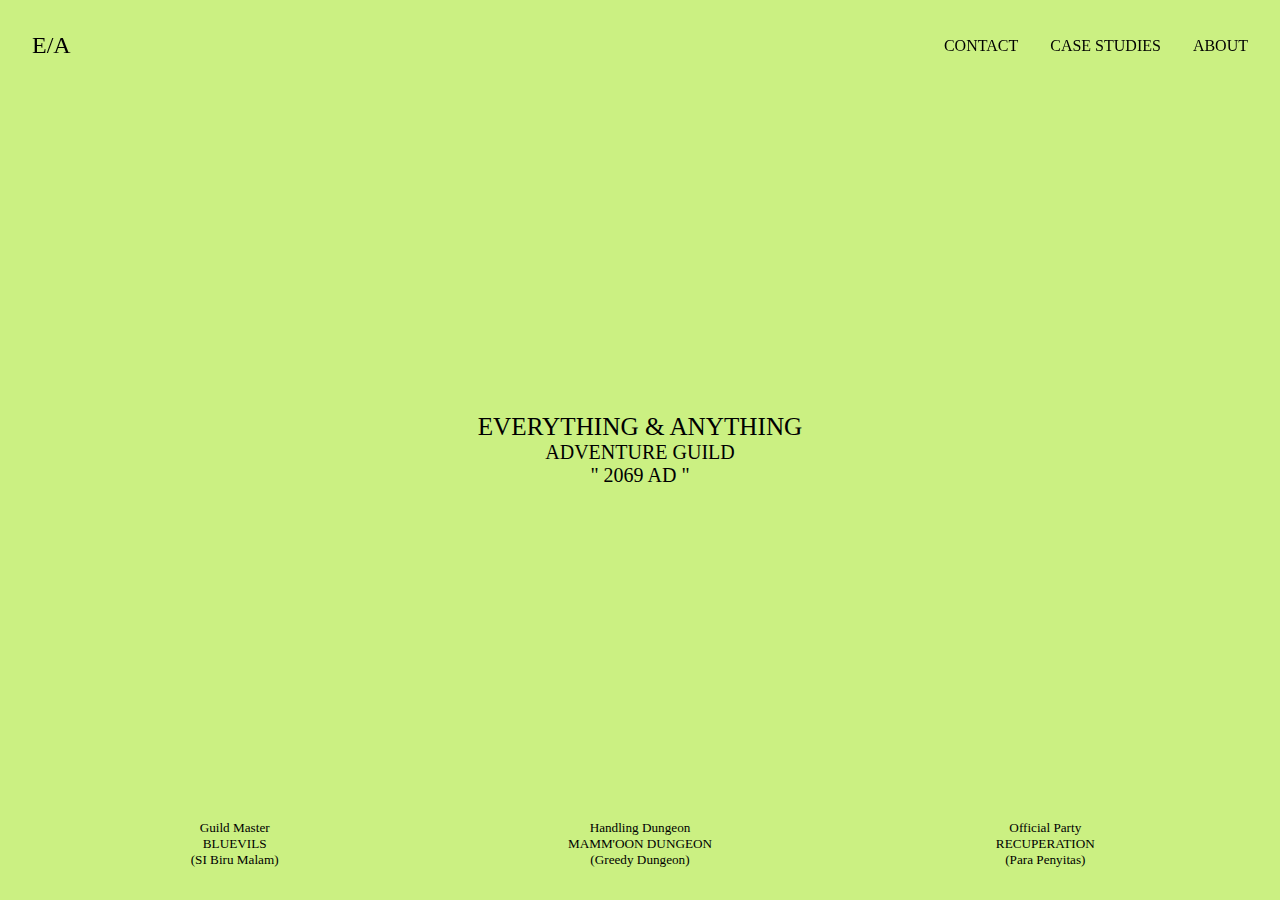
<file: index.html>
<!DOCTYPE html>
<html lang="en">
  <head>
    <meta charset="UTF-8" />
    <meta name="viewport" content="width=device-width, initial-scale=1.0" />
    <title>Home | Brutal Portfolio | CG MWT August 2023</title>
    <link rel="stylesheet" href="main.css" />
  </head>
  <body>
    <div class="container">
      <main>
        <div class="content">
          <img class="content__img" src="images/01.png" />
          <img class="content__img" src="images/02.png" />
          <img class="content__img" src="images/03.png" />
          <img class="content__img" src="images/04.png" />
          <img class="content__img" src="images/05.png" />
          <img class="content__img" src="images/06.png" />
          <img class="content__img" src="images/07.png" />
          <img class="content__img" src="images/08.png" />
          <img class="content__img" src="images/09.png" />
        </div>
      </main>
      <!-- nav -->
      <nav>
        <div class="nav-logo">
          <div class="nav-link">
            <a href="index.html">E/A</a>
          </div>
        </div>
        <div class="nav-links">
          <div class="nav-link">
            <a href="#">Contact</a>
          </div>
          <div class="nav-link">
            <a href="case-studies.html">Case Studies</a>
          </div>
          <div class="nav-link">
            <a href="about.html">About</a>
          </div>
        </div>
      </nav>

      <!-- header -->
      <header>
        <p id="name">EVERYTHING & ANYTHING</p>
        <p>ADVENTURE GUILD</p>
        <p>" 2069 AD "</p>
      </header>

      <!-- footer -->
      <footer>
        <div class="footer-col">
          <p>Guild Master</p>
          <p>BLUEVILS</p>
          <p>(SI Biru Malam)</p>
        </div>
        <div class="footer-col">
          <p>Handling Dungeon</p>
          <p>MAMM'OON DUNGEON</p>
          <p>(Greedy Dungeon)</p>
        </div>
        <div class="footer-col">
          <p>Official Party</p>
          <p>RECUPERATION</p>
          <p>(Para Penyitas)</p>
        </div>
      </footer>
    </div>
    <script src="js/imagesloaded.pkgd.min.js"></script>
    <script src="js/TweenMax.min.js"></script>
    <script src="js/script.js"></script>
  </body>
</html>
</file>
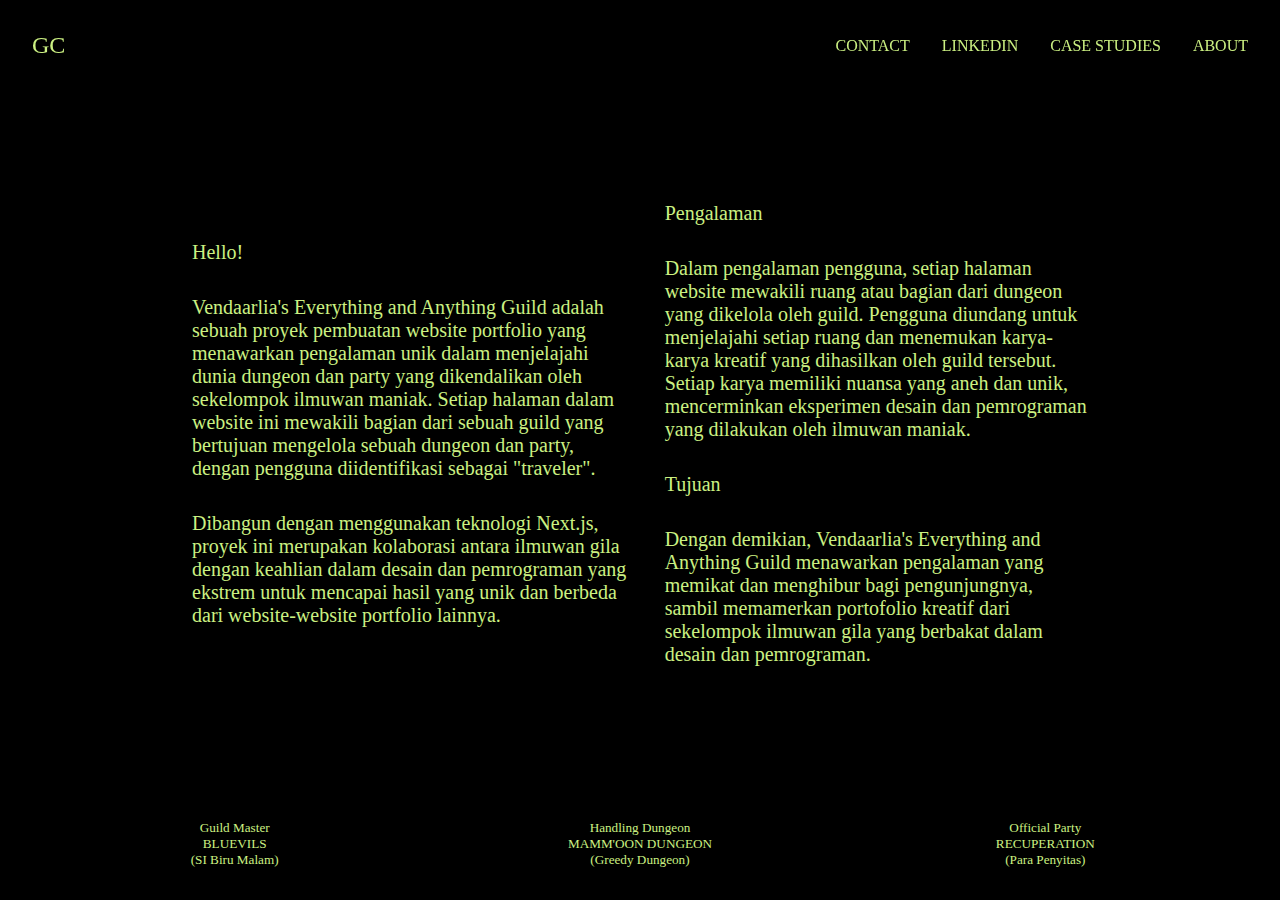
<file: about.html>
<!DOCTYPE html>
<html lang="en">
  <head>
    <meta charset="UTF-8" />
    <meta name="viewport" content="width=device-width, initial-scale=1.0" />
    <title>About | Brutal Portfolio | CG MWT August 2023</title>
    <link rel="stylesheet" href="main.css" />
  </head>
  <body>
    <div class="container" id="dark">
      <!-- nav -->
      <nav id="light">
        <div class="nav-logo">
          <div class="nav-link">
            <a href="index.html">GC</a>
          </div>
        </div>
        <div class="nav-links">
          <div class="nav-link">
            <a href="#">Contact</a>
          </div>
          <div class="nav-link">
            <a href="#">LinkedIn</a>
          </div>
          <div class="nav-link">
            <a href="case-studies.html">Case Studies</a>
          </div>
          <div class="nav-link">
            <a href="about.html">About</a>
          </div>
        </div>
      </nav>

      <!-- about -->
      <section class="about">
        <div class="about-col">
          <p>Hello!</p>
          <p>
            Vendaarlia's Everything and Anything Guild adalah sebuah proyek pembuatan website portfolio yang menawarkan pengalaman unik dalam menjelajahi dunia dungeon dan party yang dikendalikan oleh sekelompok ilmuwan maniak. Setiap halaman dalam website ini mewakili bagian dari sebuah guild yang bertujuan mengelola sebuah dungeon dan party, dengan pengguna diidentifikasi sebagai "traveler".
          </p>
          <p>
            Dibangun dengan menggunakan teknologi Next.js, proyek ini merupakan kolaborasi antara ilmuwan gila dengan keahlian dalam desain dan pemrograman yang ekstrem untuk mencapai hasil yang unik dan berbeda dari website-website portfolio lainnya.
          </p>
        </div>
        <div class="about-col">
          <p>Pengalaman</p>
          <p>
            Dalam pengalaman pengguna, setiap halaman website mewakili ruang atau bagian dari dungeon yang dikelola oleh guild. Pengguna diundang untuk menjelajahi setiap ruang dan menemukan karya-karya kreatif yang dihasilkan oleh guild tersebut. Setiap karya memiliki nuansa yang aneh dan unik, mencerminkan eksperimen desain dan pemrograman yang dilakukan oleh ilmuwan maniak.
          </p>
          <p>Tujuan</p>
          <p>
            Dengan demikian, Vendaarlia's Everything and Anything Guild menawarkan pengalaman yang memikat dan menghibur bagi pengunjungnya, sambil memamerkan portofolio kreatif dari sekelompok ilmuwan gila yang berbakat dalam desain dan pemrograman.
          </p>
        </div>
      </section>

      <!-- footer -->
      <footer id="light">
        <div class="footer-col">
          <p>Guild Master</p>
          <p>BLUEVILS</p>
          <p>(SI Biru Malam)</p>
        </div>
        <div class="footer-col">
          <p>Handling Dungeon</p>
          <p>MAMM'OON DUNGEON</p>
          <p>(Greedy Dungeon)</p>
        </div>
        <div class="footer-col">
          <p>Official Party</p>
          <p>RECUPERATION</p>
          <p>(Para Penyitas)</p>
        </div>
      </footer>
    </div>
  </body>
</html>
</file>
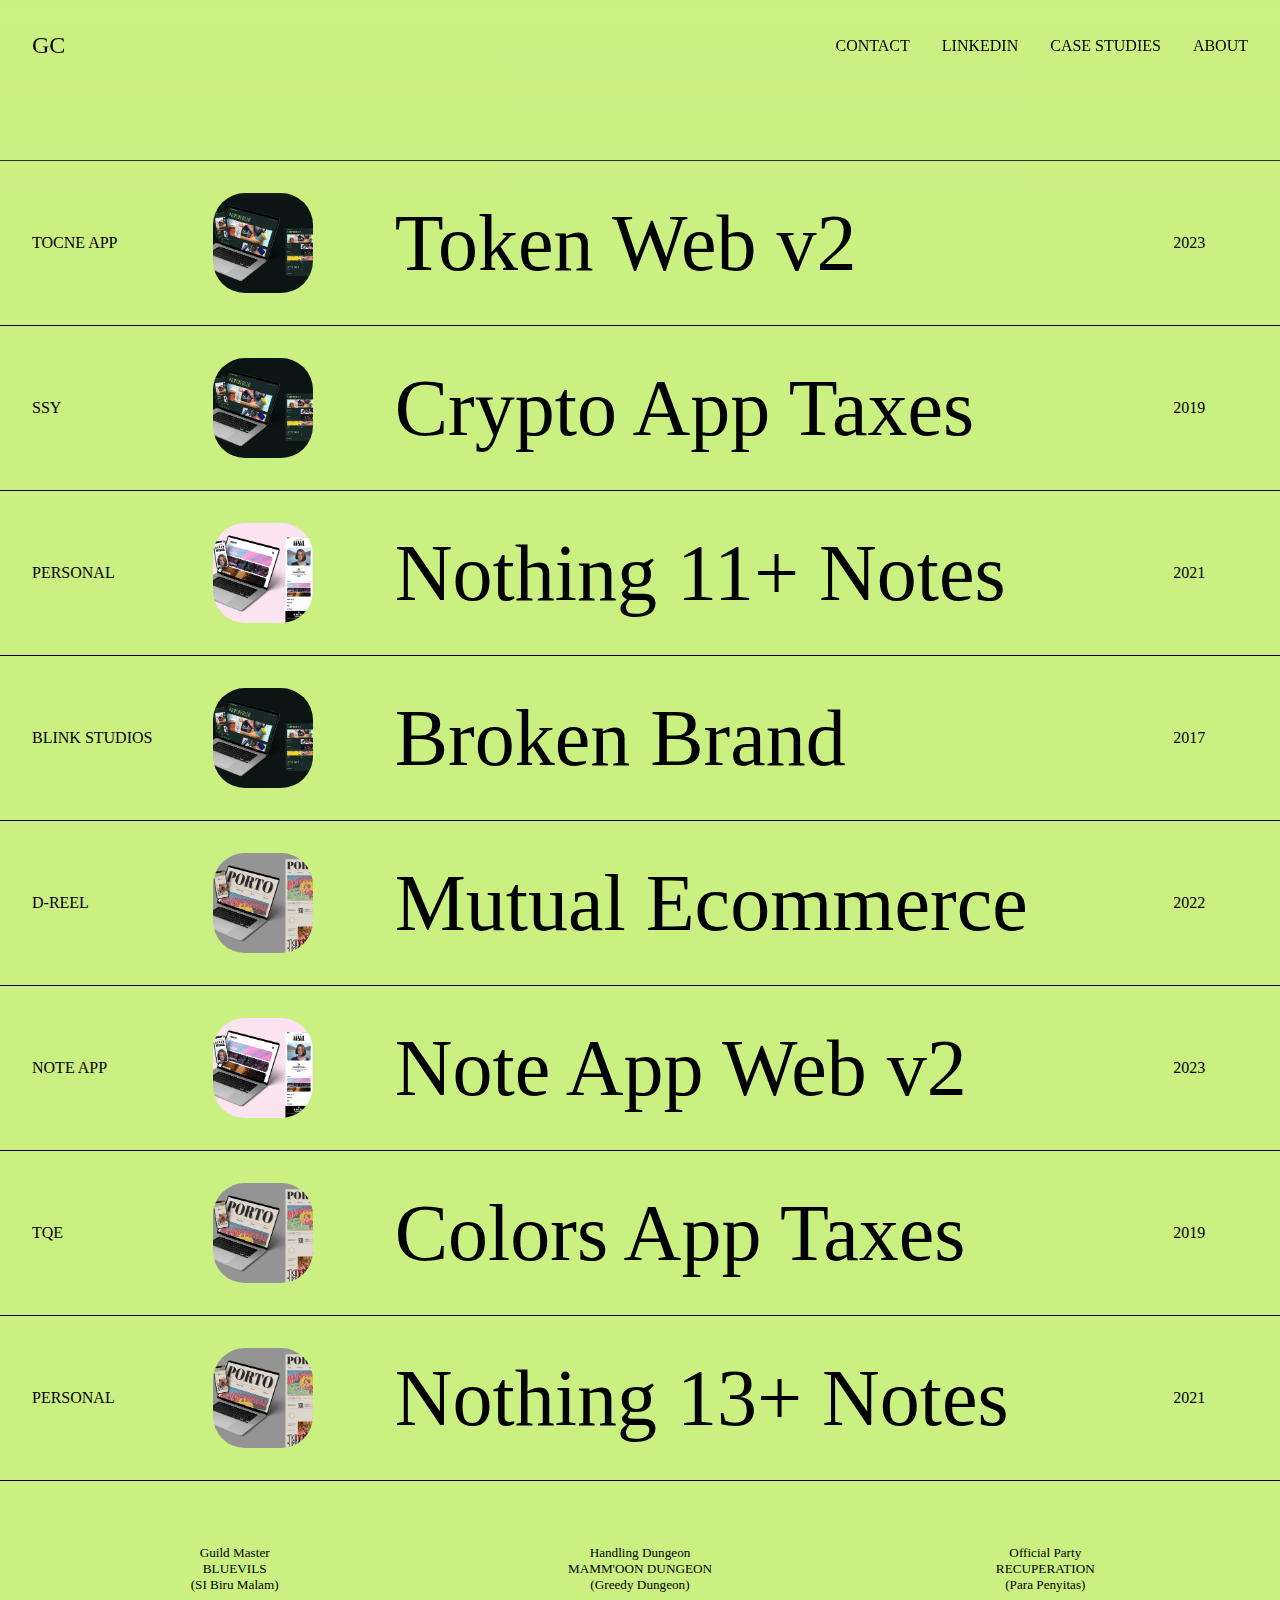
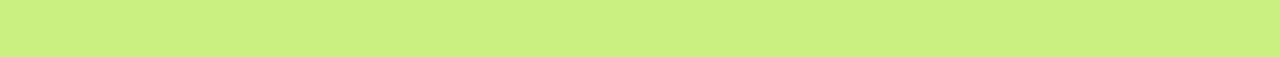
<file: case-studies.html>
<!DOCTYPE html>
<html lang="en">
  <head>
    <meta charset="UTF-8" />
    <meta name="viewport" content="width=device-width, initial-scale=1.0" />
    <title>Case Studies | Brutal Portfolio | CG MWT August 2023</title>
    <link rel="stylesheet" href="main.css" />
  </head>
  <body>
    <div class="container">
      <div class="gradient"></div>

      <!-- nav -->
      <nav>
        <div class="nav-logo">
          <div class="nav-link">
            <a href="index.html">GC</a>
          </div>
        </div>
        <div class="nav-links">
          <div class="nav-link">
            <a href="#">Contact</a>
          </div>
          <div class="nav-link">
            <a href="#">LinkedIn</a>
          </div>
          <div class="nav-link">
            <a href="case-studies.html">Case Studies</a>
          </div>
          <div class="nav-link">
            <a href="about.html">About</a>
          </div>
        </div>
      </nav>

      <!-- studies -->
      <section class="studies">
        <div class="study">
          <div class="study-category">Tocne App</div>
          <div class="study-icon">
            <div class="study-icon-img" id="project-1"></div>
          </div>
          <div class="study-name">Token Web v2</div>
          <div class="study-year">2023</div>
        </div>

        <div class="study">
          <div class="study-category">SSY</div>
          <div class="study-icon">
            <div class="study-icon-img" id="project-2"></div>
          </div>
          <div class="study-name">Crypto App Taxes</div>
          <div class="study-year">2019</div>
        </div>

        <div class="study">
          <div class="study-category">Personal</div>
          <div class="study-icon">
            <div class="study-icon-img" id="project-3"></div>
          </div>
          <div class="study-name">Nothing 11+ Notes</div>
          <div class="study-year">2021</div>
        </div>

        <div class="study">
          <div class="study-category">Blink Studios</div>
          <div class="study-icon">
            <div class="study-icon-img" id="project-4"></div>
          </div>
          <div class="study-name">Broken Brand</div>
          <div class="study-year">2017</div>
        </div>

        <div class="study">
          <div class="study-category">D-Reel</div>
          <div class="study-icon">
            <div class="study-icon-img" id="project-5"></div>
          </div>
          <div class="study-name">Mutual Ecommerce</div>
          <div class="study-year">2022</div>
        </div>

        <div class="study">
          <div class="study-category">Note App</div>
          <div class="study-icon">
            <div class="study-icon-img" id="project-6"></div>
          </div>
          <div class="study-name">Note App Web v2</div>
          <div class="study-year">2023</div>
        </div>

        <div class="study">
          <div class="study-category">TQE</div>
          <div class="study-icon">
            <div class="study-icon-img" id="project-7"></div>
          </div>
          <div class="study-name">Colors App Taxes</div>
          <div class="study-year">2019</div>
        </div>

        <div class="study" id="final-study">
          <div class="study-category">Personal</div>
          <div class="study-icon">
            <div class="study-icon-img" id="project-8"></div>
          </div>
          <div class="study-name">Nothing 13+ Notes</div>
          <div class="study-year">2021</div>
        </div>
      </section>

      <!-- footer -->
      <footer id="relative">
        <div class="footer-col">
          <p>Guild Master</p>
          <p>BLUEVILS</p>
          <p>(SI Biru Malam)</p>
        </div>
        <div class="footer-col">
          <p>Handling Dungeon</p>
          <p>MAMM'OON DUNGEON</p>
          <p>(Greedy Dungeon)</p>
        </div>
        <div class="footer-col">
          <p>Official Party</p>
          <p>RECUPERATION</p>
          <p>(Para Penyitas)</p>
        </div>
      </footer>
    </div>
  </body>
</html>
</file>
<file: main.css>
:root {
  --fonts-mondwest: "PP Mondwest", apple-system, sans-serif;
  --fonts-neueBit: "PP NeueBit", apple-system, sans-serif;
  --colors-primary: #000000;
  --colors-background: #cbf082;
  --fontSizes-1: 13px;
  --fontSizes-2: 15px;
  --fontSizes-3: 17px;
}

* {
  margin: 0;
  padding: 0;
  box-sizing: border-box;
}

html,
body {
  font-family: "PP NeueBit";
}

a {
  color: var(--colors-primary);
  text-decoration: none;
}

p {
  font-family: "PP Mondwest";
  font-size: 1.25rem;
}

main {
  position: absolute;
  top: 0;
  left: 0;
  width: 100vw;
  min-height: 100vh;
  z-index: 0;
}

.content {
  height: 300px;
  position: relative;
  display: flex;
  justify-content: center;
  align-items: center;
}

.content__img {
  max-width: 250px;
  height: 350px;
  object-fit: cover;
  position: absolute;
  top: 0;
  left: 0;
  opacity: 0;
}

@media screen and (min-width: 50em) {
  .content {
    height: 100vh;
    overflow: hidden;
  }
}

.container {
  width: 100vw;
  min-height: 100vh;
  background: var(--colors-background);
}

.container#dark {
  background: var(--colors-primary);
}

.gradient {
  position: fixed;
  top: 0;
  width: 100%;
  height: 200px;
  background: var(--colors-background);
  background: linear-gradient(
    0deg,
    rgba(40, 40, 40, 0) 0%,
    var(--colors-background) 100%
  );
}

/* nav */
nav {
  position: fixed;
  width: 100%;
  display: flex;
  justify-content: space-between;
  align-items: center;
  padding: 1rem;
  text-transform: uppercase;
  z-index: 1000000 !important;
}

nav#light a {
  color: var(--colors-background);
}

nav .nav-links {
  display: flex;
}

nav .nav-logo .nav-link,
nav .nav-links .nav-link {
  padding: 1rem;
}

nav .nav-logo {
  font-size: 1.5rem;
}

/* header */
header {
  position: absolute;
  top: 50%;
  left: 50%;
  transform: translate(-50%, -50%);
  text-align: center;
}

header #name {
  font-family: "PP NeueBit";
  font-size: 1.575rem;
}

/* footer */
footer {
  position: absolute;
  bottom: 0;
  width: 100%;
  display: flex;
  justify-content: space-between;
  padding: 2rem;
}

footer#relative {
  padding: 4rem 2rem;
  position: relative;
}

footer .footer-col {
  flex: 1;
  text-align: center;
}

footer .footer-col p {
  font-size: 0.825rem;
}

footer#light p {
  color: var(--colors-background);
}

/* about */
section.about {
  width: 100vw;
  height: 100vh;
  display: flex;
  justify-content: center;
  align-items: center;
  gap: 2rem;
  padding-left: 15%;
  padding-right: 15%;
}

section.about .about-col p {
  color: var(--colors-background);
  margin-bottom: 2rem;
}

@media (max-width: 900px) {
  section.about {
    gap: 0;
    flex-direction: column;
    padding-left: 10%;
    padding-right: 10%;
  }

  section.about .about-col p {
    font-size: 1rem;
    margin-bottom: 1rem;
  }
}

/* studies */
section.studies {
  width: 100%;
  padding-top: 10rem;
}

section.studies .study {
  width: 100%;
  padding: 1rem;
  display: flex;
  justify-content: space-between;
  align-items: center;
  border-top: 1px solid var(--colors-primary);
}

section.studies .study#final-study {
  border-bottom: 1px solid var(--colors-primary);
}

section.studies .study > div {
  padding: 1rem;
}

section.studies .study .study-category {
  flex: 2;
  text-transform: uppercase;
}

section.studies .study .study-icon {
  flex: 2;
}

section.studies .study .study-icon .study-icon-img {
  width: 100px;
  height: 100px;
  background: var(--colors-primary);
  border-radius: 2rem;
}

section.studies .study .study-name {
  flex: 10;
  font-family: "PP Mondwest";
  font-size: 5rem;
}

section.studies .study .study-year {
  flex: 1;
}

@media (max-width: 900px) {
  section.studies .study .study-category {
    font-size: 0.75rem;
  }

  section.studies .study .study-year {
    display: none;
  }

  section.studies .study .study-icon .study-icon-img {
    width: 40px;
    height: 40px;
    border-radius: 0.5rem;
  }

  section.studies .study .study-name {
    font-size: 2rem;
  }
}

#project-1 {
  background: url("./images/01.png") no-repeat 50% 50%;
  background-size: cover;
}

#project-2 {
  background: url("./images/02.png") no-repeat 50% 50%;
  background-size: cover;
}

#project-3 {
  background: url("./images/03.png") no-repeat 50% 50%;
  background-size: cover;
}

#project-4 {
  background: url("./images/04.png") no-repeat 50% 50%;
  background-size: cover;
}

#project-5 {
  background: url("./images/05.png") no-repeat 50% 50%;
  background-size: cover;
}

#project-6 {
  background: url("./images/06.png") no-repeat 50% 50%;
  background-size: cover;
}

#project-7 {
  background: url("./images/07.png") no-repeat 50% 50%;
  background-size: cover;
}

#project-8 {
  background: url("./images/08.png") no-repeat 50% 50%;
  background-size: cover;
}
</file>
